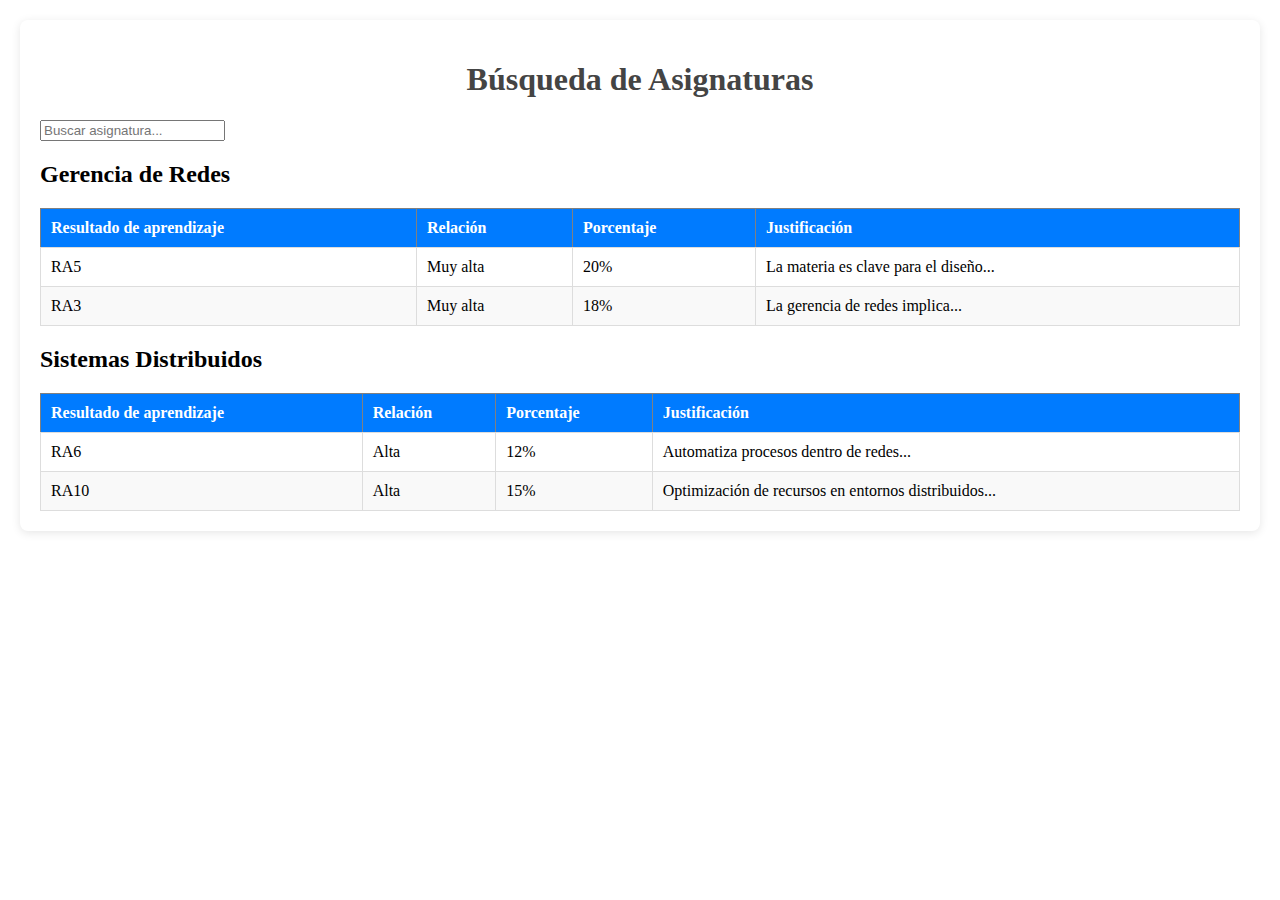
<file: app/modules/module-buscador-de-asignaturas/index.html>
<!DOCTYPE html>
<html lang="en">
<head>
    <meta charset="UTF-8">
    <meta name="viewport" content="width=device-width, initial-scale=1.0">
    <title>Búsqueda de Asignaturas</title>
    <link rel="stylesheet" href="style2.css">
    <script src="https://code.highcharts.com/highcharts.js"></script>
</head>
<body>
    <div class="container-app">
        <h1>Búsqueda de Asignaturas</h1>
        <input type="text" id="searchInput" placeholder="Buscar asignatura...">
        <div id="tablesContainer">
            <!-- Las tablas estarán aquí -->
        </div>
    </div>

    <script>
        // Datos de ejemplo
        const asignaturas = {
            "Gerencia de Redes": [
                { resultado: "RA5", relacion: "Muy alta", porcentaje: "20%", justificacion: "La materia es clave para el diseño..." },
                { resultado: "RA3", relacion: "Muy alta", porcentaje: "18%", justificacion: "La gerencia de redes implica..." }
                // Agrega más filas según sea necesario
            ],
            "Sistemas Distribuidos": [
                { resultado: "RA6", relacion: "Alta", porcentaje: "12%", justificacion: "Automatiza procesos dentro de redes..." },
                { resultado: "RA10", relacion: "Alta", porcentaje: "15%", justificacion: "Optimización de recursos en entornos distribuidos..." }
            ]
        };

        const searchInput = document.getElementById('searchInput');
        const tablesContainer = document.getElementById('tablesContainer');

        // Función para renderizar la tabla
        function renderTable(asignatura) {
            const rows = asignaturas[asignatura].map(row => `
                <tr>
                    <td>${row.resultado}</td>
                    <td>${row.relacion}</td>
                    <td>${row.porcentaje}</td>
                    <td>${row.justificacion}</td>
                </tr>
            `).join('');

            return `
                <h2>${asignatura}</h2>
                <table border="1">
                    <thead>
                        <tr>
                            <th>Resultado de aprendizaje</th>
                            <th>Relación</th>
                            <th>Porcentaje</th>
                            <th>Justificación</th>
                        </tr>
                    </thead>
                    <tbody>
                        ${rows}
                    </tbody>
                </table>
            `;
        }

        // Evento para la búsqueda
        searchInput.addEventListener('input', () => {
            const query = searchInput.value.toLowerCase();
            tablesContainer.innerHTML = '';

            Object.keys(asignaturas).forEach(asignatura => {
                if (asignatura.toLowerCase().includes(query)) {
                    tablesContainer.innerHTML += renderTable(asignatura);
                }
            });

            if (!tablesContainer.innerHTML) {
                tablesContainer.innerHTML = '<p>No se encontraron resultados.</p>';
            }
        });

        // Renderiza todas las tablas inicialmente
        Object.keys(asignaturas).forEach(asignatura => {
            tablesContainer.innerHTML += renderTable(asignatura);
        });
    </script>
</body>
</html>
</file>
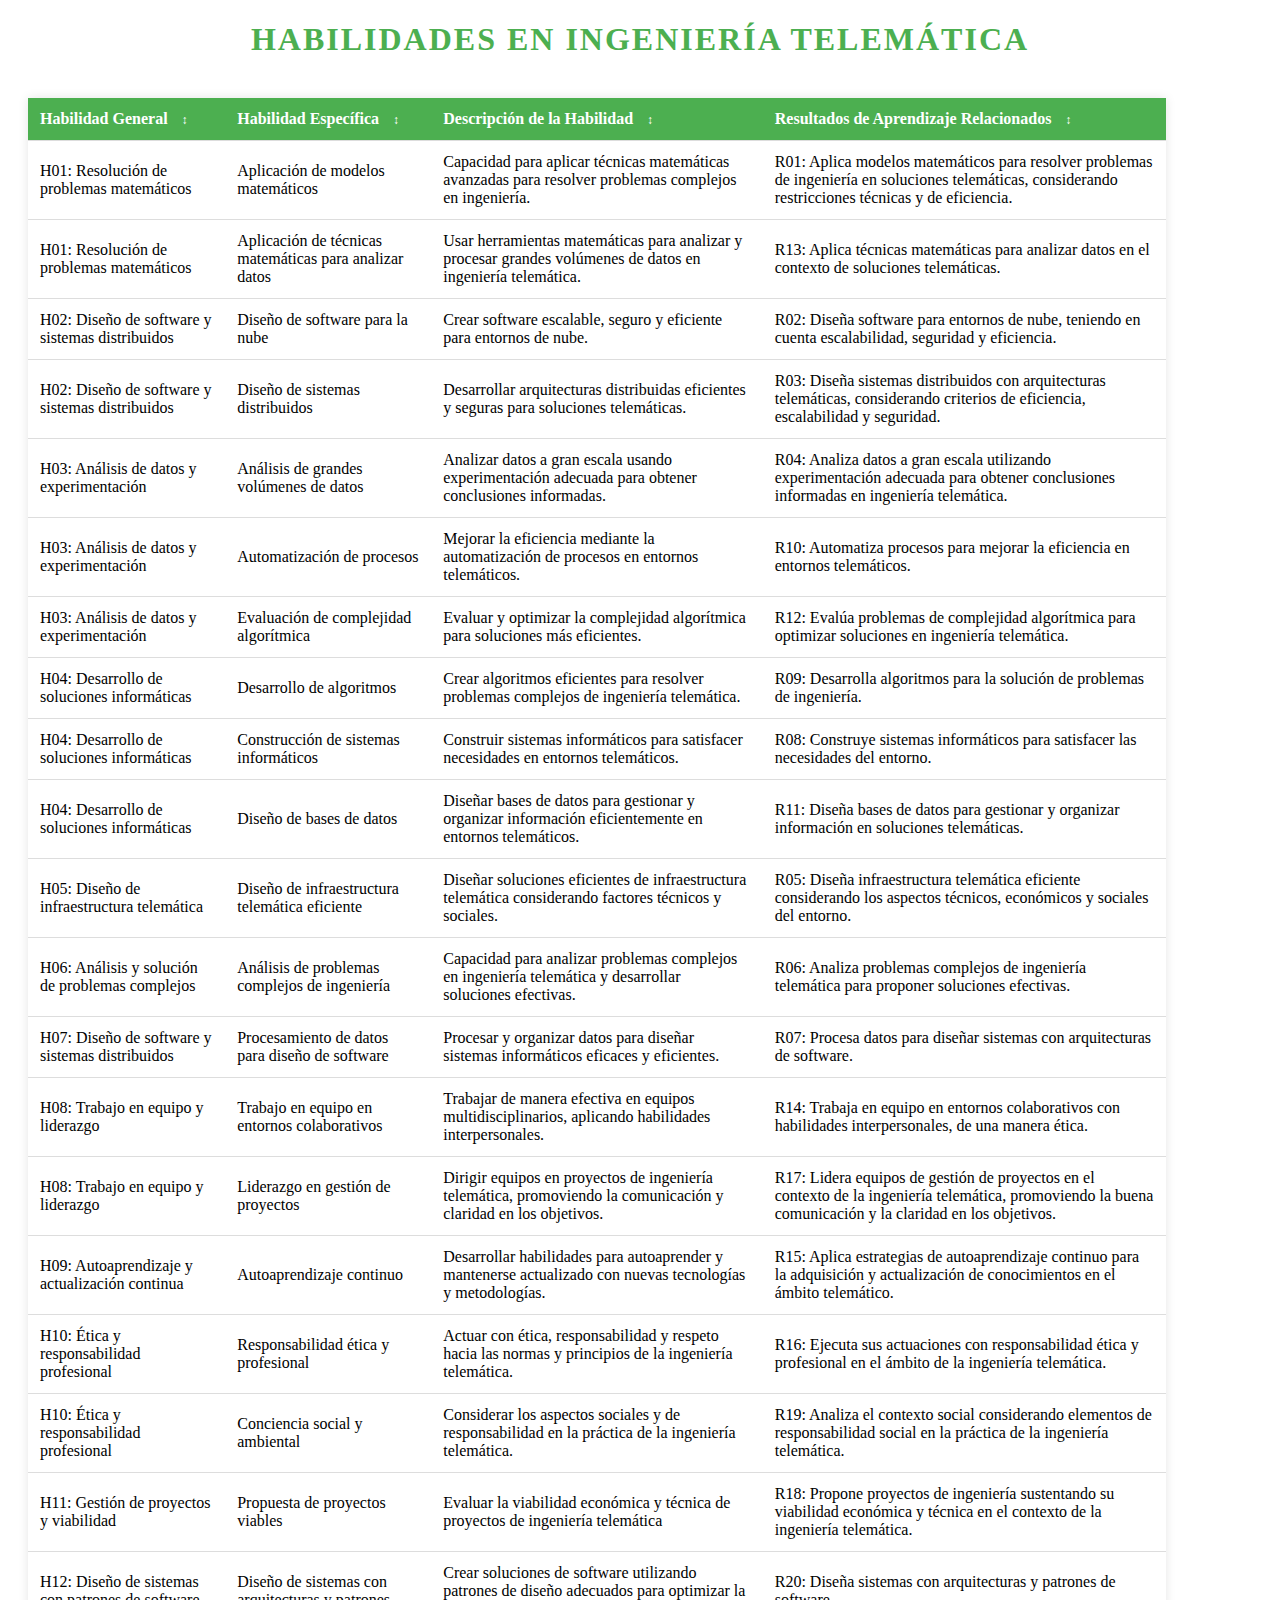
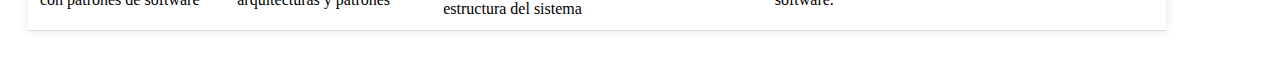
<file: app/modules/module-habilidades-ra/index.html>
<!DOCTYPE html>
<html lang="es">
<head>
  <meta charset="UTF-8">
  <meta name="viewport" content="width=device-width, initial-scale=1.0">
  <title>Tabla Interactiva de Habilidades en Ingeniería Telemática</title>
  <style>
    h1 {
      color: #4CAF50;
      text-align: center;
      margin-bottom: 20px;
      font-size: 32px;
      text-transform: uppercase;
      letter-spacing: 2px;
    }

    #tabla, #tableA {
      width: 90%;
      border-collapse: collapse;
      margin: 20px;
      background-color: white;
      box-shadow: 0 0 10px rgba(0, 0, 0, 0.1);
    }

    th, td {
      padding: 12px;
      text-align: left;
      border-bottom: 1px solid #ddd;
    }

    th {
      background-color: #4CAF50;
      color: white;
      cursor: pointer;
    }

    th:hover {
      background-color: #45a049;
    }

    tr:hover {
      background-color: #f1f1f1;
    }

    .container-app {
      overflow-x: auto;
      max-width: 100%;
    }

    .sorting-icon {
      margin-left: 10px;
      font-size: 12px;
    }
  </style>
</head>
<body>
  <h1>Habilidades en Ingeniería Telemática</h1>

  <div class="container-app">
    <table id="tabla">
      <thead>
        <tr>
          <th onclick="sortTable(0)">Habilidad General <span id="sort-icon-0" class="sorting-icon">&#8597;</span></th>
          <th onclick="sortTable(1)">Habilidad Específica <span id="sort-icon-1" class="sorting-icon">&#8597;</span></th>
          <th onclick="sortTable(2)">Descripción de la Habilidad <span id="sort-icon-2" class="sorting-icon">&#8597;</span></th>
          <th onclick="sortTable(3)">Resultados de Aprendizaje Relacionados <span id="sort-icon-3" class="sorting-icon">&#8597;</span></th>
        </tr>
      </thead>
      <tbody>
        <tr>
          <td>H01: Resolución de problemas matemáticos</td>
          <td>Aplicación de modelos matemáticos</td>
          <td>Capacidad para aplicar técnicas matemáticas avanzadas para resolver problemas complejos en ingeniería.</td>
          <td>R01: Aplica modelos matemáticos para resolver problemas de ingeniería en soluciones telemáticas, considerando restricciones técnicas y de eficiencia.</td>
        </tr>
        <tr>
          <td>H01: Resolución de problemas matemáticos</td>
          <td>Aplicación de técnicas matemáticas para analizar datos</td>
          <td>Usar herramientas matemáticas para analizar y procesar grandes volúmenes de datos en ingeniería telemática.</td>
          <td>R13: Aplica técnicas matemáticas para analizar datos en el contexto de soluciones telemáticas.</td>
        </tr>
        <tr>
          <td>H02: Diseño de software y sistemas distribuidos</td>
          <td>Diseño de software para la nube</td>
          <td>Crear software escalable, seguro y eficiente para entornos de nube.</td>
          <td>R02: Diseña software para entornos de nube, teniendo en cuenta escalabilidad, seguridad y eficiencia.</td>
        </tr>
        <tr>
          <td>H02: Diseño de software y sistemas distribuidos</td>
          <td>Diseño de sistemas distribuidos</td>
          <td>Desarrollar arquitecturas distribuidas eficientes y seguras para soluciones telemáticas.</td>
          <td>R03: Diseña sistemas distribuidos con arquitecturas telemáticas, considerando criterios de eficiencia, escalabilidad y seguridad.</td>
        </tr>
        <tr>
          <td>H03: Análisis de datos y experimentación</td>
          <td>Análisis de grandes volúmenes de datos</td>
          <td>Analizar datos a gran escala usando experimentación adecuada para obtener conclusiones informadas.</td>
          <td>R04: Analiza datos a gran escala utilizando experimentación adecuada para obtener conclusiones informadas en ingeniería telemática.</td>
        </tr>
        <tr>
          <td>H03: Análisis de datos y experimentación</td>
          <td>Automatización de procesos</td>
          <td>Mejorar la eficiencia mediante la automatización de procesos en entornos telemáticos.</td>
          <td>R10: Automatiza procesos para mejorar la eficiencia en entornos telemáticos.</td>
        </tr>
        <tr>
          <td>H03: Análisis de datos y experimentación</td>
          <td>Evaluación de complejidad algorítmica</td>
          <td>Evaluar y optimizar la complejidad algorítmica para soluciones más eficientes.</td>
          <td>R12: Evalúa problemas de complejidad algorítmica para optimizar soluciones en ingeniería telemática.</td>
        </tr>
        <tr>
          <td>H04: Desarrollo de soluciones informáticas</td>
          <td>Desarrollo de algoritmos</td>
          <td>Crear algoritmos eficientes para resolver problemas complejos de ingeniería telemática.</td>
          <td>R09: Desarrolla algoritmos para la solución de problemas de ingeniería.</td>
        </tr>
        <tr>
          <td>H04: Desarrollo de soluciones informáticas</td>
          <td>Construcción de sistemas informáticos</td>
          <td>Construir sistemas informáticos para satisfacer necesidades en entornos telemáticos.</td>
          <td>R08: Construye sistemas informáticos para satisfacer las necesidades del entorno.</td>
        </tr>
        <tr>
          <td>H04: Desarrollo de soluciones informáticas</td>
          <td>Diseño de bases de datos</td>
          <td>Diseñar bases de datos para gestionar y organizar información eficientemente en entornos telemáticos.</td>
          <td>R11: Diseña bases de datos para gestionar y organizar información en soluciones telemáticas.</td>
        </tr>
        <tr>
          <td>H05: Diseño de infraestructura telemática</td>
          <td>Diseño de infraestructura telemática eficiente</td>
          <td>Diseñar soluciones eficientes de infraestructura telemática considerando factores técnicos y sociales.</td>
          <td>R05: Diseña infraestructura telemática eficiente considerando los aspectos técnicos, económicos y sociales del entorno.</td>
        </tr>
        <tr>
          <td>H06: Análisis y solución de problemas complejos</td>
          <td>Análisis de problemas complejos de ingeniería</td>
          <td>Capacidad para analizar problemas complejos en ingeniería telemática y desarrollar soluciones efectivas.</td>
          <td>R06: Analiza problemas complejos de ingeniería telemática para proponer soluciones efectivas.</td>
        </tr>
        <tr>
          <td>H07: Diseño de software y sistemas distribuidos</td>
          <td>Procesamiento de datos para diseño de software</td>
          <td>Procesar y organizar datos para diseñar sistemas informáticos eficaces y eficientes.</td>
          <td>R07: Procesa datos para diseñar sistemas con arquitecturas de software.</td>
        </tr>
        <tr>
          <td>H08: Trabajo en equipo y liderazgo</td>
          <td>Trabajo en equipo en entornos colaborativos</td>
          <td>Trabajar de manera efectiva en equipos multidisciplinarios, aplicando habilidades interpersonales.</td>
          <td>R14: Trabaja en equipo en entornos colaborativos con habilidades interpersonales, de una manera ética.</td>
        </tr>
        <tr>
          <td>H08: Trabajo en equipo y liderazgo</td>
          <td>Liderazgo en gestión de proyectos</td>
          <td>Dirigir equipos en proyectos de ingeniería telemática, promoviendo la comunicación y claridad en los objetivos.</td>
          <td>R17: Lidera equipos de gestión de proyectos en el contexto de la ingeniería telemática, promoviendo la buena comunicación y la claridad en los objetivos.</td>
        </tr>
        <tr>
          <td>H09: Autoaprendizaje y actualización continua</td>
          <td>Autoaprendizaje continuo</td>
          <td>Desarrollar habilidades para autoaprender y mantenerse actualizado con nuevas tecnologías y metodologías.</td>
          <td>R15: Aplica estrategias de autoaprendizaje continuo para la adquisición y actualización de conocimientos en el ámbito telemático.</td>
        </tr>
        <tr>
          <td>H10: Ética y responsabilidad profesional</td>
          <td>Responsabilidad ética y profesional</td>
          <td>Actuar con ética, responsabilidad y respeto hacia las normas y principios de la ingeniería telemática.</td>
          <td>R16: Ejecuta sus actuaciones con responsabilidad ética y profesional en el ámbito de la ingeniería telemática.</td>
        </tr>

        <tr>
          <td>H10: Ética y responsabilidad profesional</td>
          <td>Conciencia social y ambiental</td>
          <td>Considerar los aspectos sociales y de responsabilidad en la práctica de la ingeniería telemática.</td>
          <td>R19: Analiza el contexto social considerando elementos de responsabilidad social en la práctica de la ingeniería telemática.</td>
        </tr>


        <tr>
          <td>H11: Gestión de proyectos y viabilidad</td>
          <td>Propuesta de proyectos viables</td>
          <td>Evaluar la viabilidad económica y técnica de proyectos de ingeniería telemática</td>
          <td>R18: Propone proyectos de ingeniería sustentando su viabilidad económica y técnica en el contexto de la ingeniería telemática.</td>
        </tr>

        <tr>
          <td>H12: Diseño de sistemas con patrones de software</td>
          <td>Diseño de sistemas con arquitecturas y patrones</td>
          <td>Crear soluciones de software utilizando patrones de diseño adecuados para optimizar la estructura del sistema</td>
          <td>R20: Diseña sistemas con arquitecturas y patrones de software.</td>
        </tr>


      </tbody>
    </table>
  </div>

  <script>
    let sortDirection = [false, false, false, false]; // False means descending, true means ascending.

    function sortTable(columnIndex) {
      const table = document.getElementById("tabla");
      const rows = Array.from(table.rows).slice(1); // Exclude header row

      // Toggle sort direction
      sortDirection[columnIndex] = !sortDirection[columnIndex];

      rows.sort((rowA, rowB) => {
        const cellA = rowA.cells[columnIndex].innerText;
        const cellB = rowB.cells[columnIndex].innerText;

        // Ascending
        if (sortDirection[columnIndex]) {
          return cellA.localeCompare(cellB);
        }

        // Descending
        return cellB.localeCompare(cellA);
      });

      // Reorder rows
      rows.forEach(row => table.appendChild(row));

      // Update sorting icon
      updateSortingIcons(columnIndex);
    }

    function updateSortingIcons(columnIndex) {
      const icons = document.querySelectorAll(".sorting-icon");
      icons.forEach(icon => icon.innerHTML = "&#8597;"); // Reset all icons

      const icon = document.getElementById(`sort-icon-${columnIndex}`);
      icon.innerHTML = sortDirection[columnIndex] ? "&#8593;" : "&#8595;"; // Up or down arrow
    }
  </script>
</body>
</html>
</file>
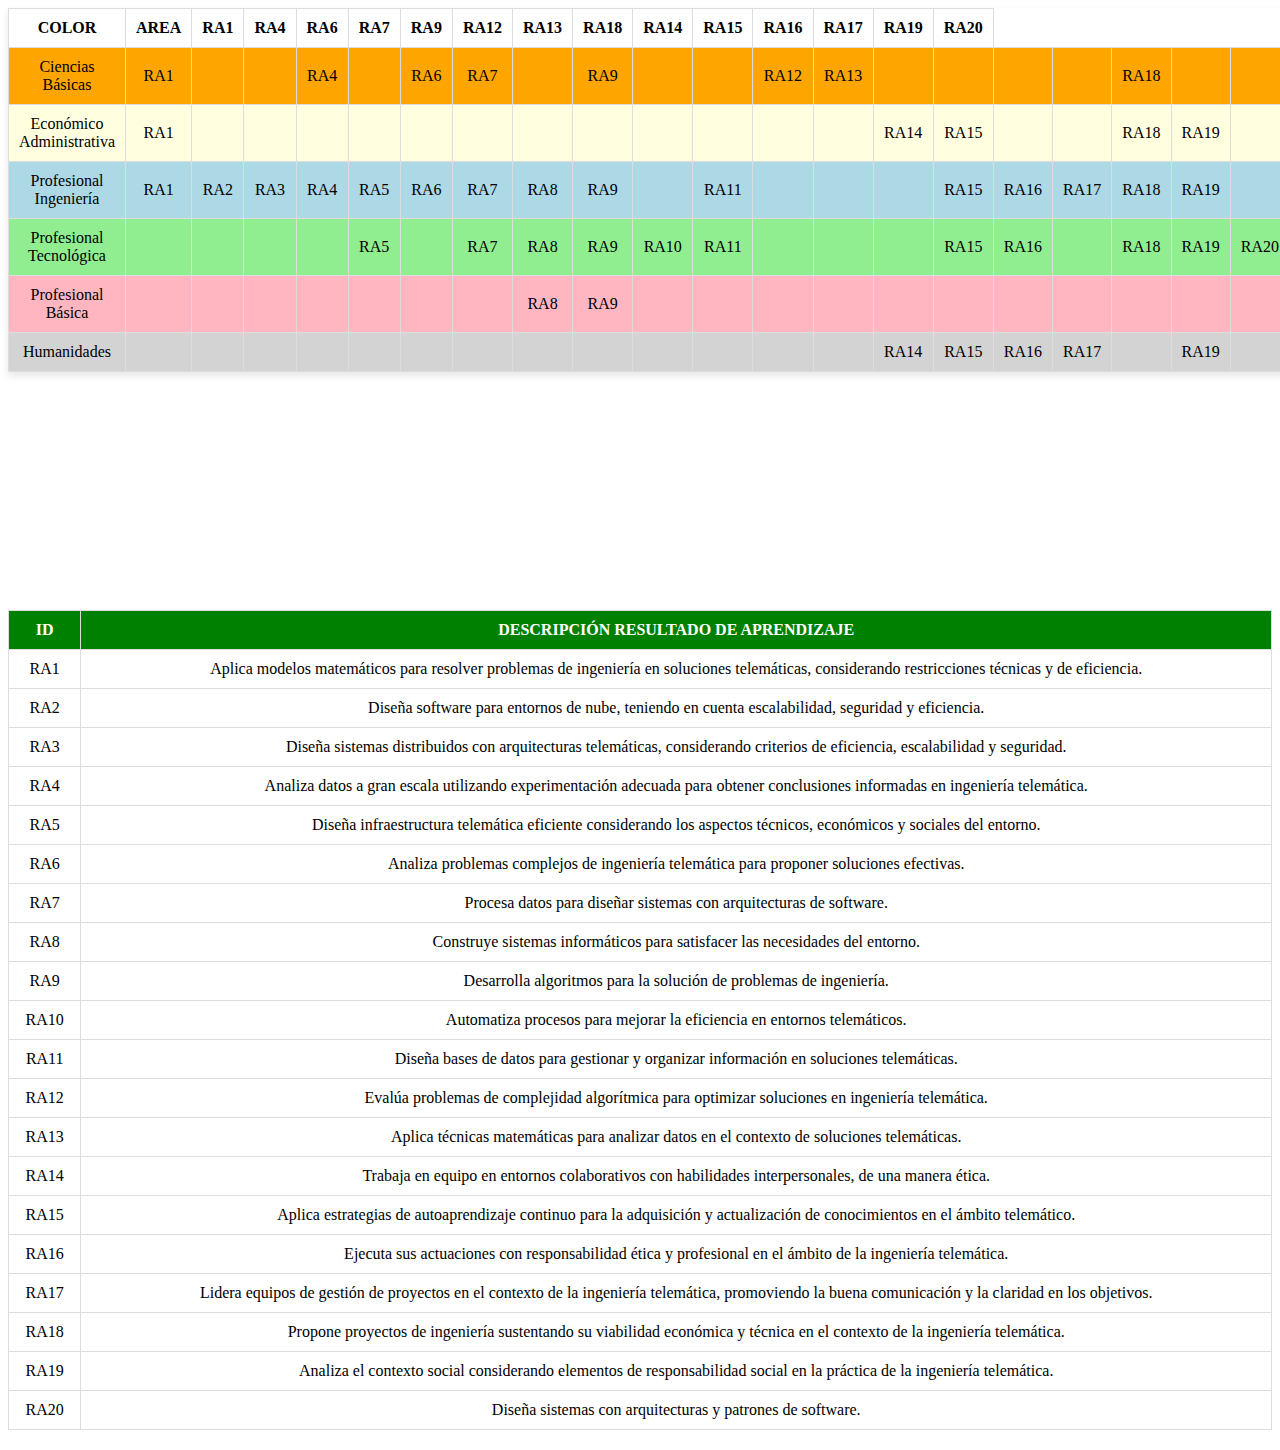
<file: app/modules/module-ra-x-area/index.html>
<!DOCTYPE html>
<html lang="es">
<head>
    <meta charset="UTF-8">
    <meta name="viewport" content="width=device-width, initial-scale=1.0">
    <title>Tablas de Resultados de Aprendizaje</title>
    <style>
        /* Estilo para las tablas */
        table {
            width: 100%;
            border-collapse: collapse;
            margin-bottom: 20px;
        }

        th, td {
            padding: 10px;
            text-align: center;
            border: 1px solid #ddd;
        }

        /* Estilos de la tabla A */
        #tableA {
            background-color: #fff;
            z-index: 10;
            box-shadow: 0 4px 8px rgba(0, 0, 0, 0.1);
        }

        /* Estilos de la tabla B */
        #tableB {
            margin-top: 200px;
            background-color: #fff;
            z-index: 5;
        }

        /* Estilo de las filas */
        .row {
            height: 50px;
        }

        .row1 { background-color: orange; }
        .row2 { background-color: lightyellow; }
        .row3 { background-color: lightblue; }
        .row4 { background-color: lightgreen; }
        .row5 { background-color: lightpink; }
        .row6 { background-color: lightgray; }

        /* Estilos de los encabezados de la tabla B */
        #tableB th {
            background-color: green;
            color: white;
        }

        /* Resaltado cuando seleccionas una celda */
        .highlight {
            background-color: lightgreen;
            color: darkgreen;
        }

        .highlight-cell {
            background-color: lightyellow;
            font-size: 1.2em;
        }
    </style>
</head>
<body>

    <!-- Tabla A (Fija en la parte superior) -->
    <table id="tableA">
        <thead>
            <tr>
                <th>COLOR</th>
                <th>AREA</th>
                <th>RA1</th>
                <th>RA4</th>
                <th>RA6</th>
                <th>RA7</th>
                <th>RA9</th>
                <th>RA12</th>
                <th>RA13</th>
                <th>RA18</th>
                <th>RA14</th>
                <th>RA15</th>
                <th>RA16</th>
                <th>RA17</th>
                <th>RA19</th>
                <th>RA20</th>
            </tr>
        </thead>
        <tbody>
            <tr class="row1">
                <td>Ciencias Básicas</td>
                <td>RA1</td>
                <td></td>
                <td></td>
                <td>RA4</td>
                <td></td>
                <td>RA6</td>
                <td>RA7</td>
                <td></td>
                <td>RA9</td>
                <td></td>
                <td></td>
                <td>RA12</td>
                <td>RA13</td>
                <td></td>
                <td></td>
                <td></td>
                <td></td>
                <td>RA18</td>
                <td></td>
                <td></td>
            </tr>
            <tr class="row2">
                <td>Económico Administrativa</td>
                <td>RA1</td>
                <td></td>
                <td></td>
                <td></td>
                <td></td>
                <td></td>
                <td></td>
                <td></td>
                <td></td>
                <td></td>
                <td></td>
                <td></td>
                <td></td>
                <td>RA14</td>
                <td>RA15</td>
                <td></td>
                <td></td>
                <td>RA18</td>
                <td>RA19</td>
                <td></td>
            </tr>
            <tr class="row3">
                <td>Profesional Ingeniería</td>
                <td>RA1</td>
                <td>RA2</td>
                <td>RA3</td>
                <td>RA4</td>
                <td>RA5</td>
                <td>RA6</td>
                <td>RA7</td>
                <td>RA8</td>
                <td>RA9</td>
                <td></td>
                <td>RA11</td>
                <td></td>
                <td></td>
                <td></td>
                <td>RA15</td>
                <td>RA16</td>
                <td>RA17</td>
                <td>RA18</td>
                <td>RA19</td>
                <td></td>
            </tr>
            <tr class="row4">
                <td>Profesional Tecnológica</td>
                <td></td>
                <td></td>
                <td></td>
                <td></td>
                <td>RA5</td>
                <td></td>
                <td>RA7</td>
                <td>RA8</td>
                <td>RA9</td>
                <td>RA10</td>
                <td>RA11</td>
                <td></td>
                <td></td>
                <td></td>
                <td>RA15</td>
                <td>RA16</td>
                <td></td>
                <td>RA18</td>
                <td>RA19</td>
                <td>RA20</td>
            </tr>
            <tr class="row5">
                <td>Profesional Básica</td>
                <td></td>
                <td></td>
                <td></td>
                <td></td>
                <td></td>
                <td></td>
                <td></td>
                <td>RA8</td>
                <td>RA9</td>
                <td></td>
                <td></td>
                <td></td>
                <td></td>
                <td></td>
                <td></td>
                <td></td>
                <td></td>
                <td></td>
                <td></td>
                <td></td>
            </tr>
            <tr class="row6">
                <td>Humanidades</td>
                <td></td>
                <td></td>
                <td></td>
                <td></td>
                <td></td>
                <td></td>
                <td></td>
                <td></td>
                <td></td>
                <td></td>
                <td></td>
                <td></td>
                <td></td>
                <td>RA14</td>
                <td>RA15</td>
                <td>RA16</td>
                <td>RA17</td>
                <td></td>
                <td>RA19</td>
                <td></td>
            </tr>
        </tbody>
    </table>
    <br>

    <!-- Tabla B -->
    <table id="tableB">
        <thead>
            <tr>
                <th>ID</th>
                <th>DESCRIPCIÓN RESULTADO DE APRENDIZAJE</th>
            </tr>
        </thead>
        <tbody>
            <tr data-id="RA1">
                <td>RA1</td>
                <td>Aplica modelos matemáticos para resolver problemas de ingeniería en soluciones telemáticas, considerando restricciones técnicas y de eficiencia.</td>
            </tr>
            <tr data-id="RA2">
                <td>RA2</td>
                <td>Diseña software para entornos de nube, teniendo en cuenta escalabilidad, seguridad y eficiencia.</td>
            </tr>
            <tr data-id="RA3">
                <td>RA3</td>
                <td>Diseña sistemas distribuidos con arquitecturas telemáticas, considerando criterios de eficiencia, escalabilidad y seguridad.</td>
            </tr>
            <tr data-id="RA4">
                <td>RA4</td>
                <td>Analiza datos a gran escala utilizando experimentación adecuada para obtener conclusiones informadas en ingeniería telemática.</td>
            </tr>
            <!-- Agrega las demás filas de la tabla B de manera similar -->
        <tr data-id="RA5">
            <td>RA5</td>
            <td>Diseña infraestructura telemática eficiente considerando los aspectos técnicos, económicos y sociales del entorno.</td>
        </tr>
        <tr data-id="RA6">
            <td>RA6</td>
            <td>Analiza problemas complejos de ingeniería telemática para proponer soluciones efectivas.</td>
        </tr>
        <tr data-id="RA7">
            <td>RA7</td>
            <td>Procesa datos para diseñar sistemas con arquitecturas de software.</td>
        </tr>
        <tr data-id="RA8">
            <td>RA8</td>
            <td>Construye sistemas informáticos para satisfacer las necesidades del entorno.</td>
        </tr>
        <tr data-id="RA9">
            <td>RA9</td>
            <td>Desarrolla algoritmos para la solución de problemas de ingeniería.</td>
        </tr>
        <tr data-id="RA10">
            <td>RA10</td>
            <td>Automatiza procesos para mejorar la eficiencia en entornos telemáticos.</td>
        </tr>
        <tr data-id="RA11">
            <td>RA11</td>
            <td>Diseña bases de datos para gestionar y organizar información en soluciones telemáticas.</td>
        </tr>
        <tr data-id="RA12">
            <td>RA12</td>
            <td>Evalúa problemas de complejidad algorítmica para optimizar soluciones en ingeniería telemática.</td>
        </tr>
        <tr data-id="RA13">
            <td>RA13</td>
            <td>Aplica técnicas matemáticas para analizar datos en el contexto de soluciones telemáticas.</td>
        </tr>
        <tr data-id="RA14">
            <td>RA14</td>
            <td>Trabaja en equipo en entornos colaborativos con habilidades interpersonales, de una manera ética.</td>
        </tr>
        <tr data-id="RA15">
            <td>RA15</td>
            <td>Aplica estrategias de autoaprendizaje continuo para la adquisición y actualización de conocimientos en el ámbito telemático.</td>
        </tr>
        <tr data-id="RA16">
            <td>RA16</td>
            <td>Ejecuta sus actuaciones con responsabilidad ética y profesional en el ámbito de la ingeniería telemática.</td>
        </tr>
        <tr data-id="RA17">
            <td>RA17</td>
            <td>Lidera equipos de gestión de proyectos en el contexto de la ingeniería telemática, promoviendo la buena comunicación y la claridad en los objetivos.</td>
        </tr>
        <tr data-id="RA18">
            <td>RA18</td>
            <td>Propone proyectos de ingeniería sustentando su viabilidad económica y técnica en el contexto de la ingeniería telemática.</td>
        </tr>
        <tr data-id="RA19">
            <td>RA19</td>
            <td>Analiza el contexto social considerando elementos de responsabilidad social en la práctica de la ingeniería telemática.</td>
        </tr>
        <tr data-id="RA20">
            <td>RA20</td>
            <td>Diseña sistemas con arquitecturas y patrones de software.</td>
        </tr>


        </tbody>
    </table>

    <script>
        // Selecciona las filas de la tabla B
        const rowsB = document.querySelectorAll("#tableB tbody tr");
        const tableA = document.querySelector("#tableA");

        rowsB.forEach(row => {
            row.addEventListener('click', () => {
                // Resalta la fila seleccionada
                rowsB.forEach(r => r.classList.remove('highlight'));
                row.classList.add('highlight');
                
                // Extrae el ID de la fila seleccionada
                const selectedId = row.getAttribute("data-id");

                // Busca las celdas en la tabla A y resalta las correspondientes
                const cellsA = tableA.querySelectorAll("td");
                cellsA.forEach(cell => {
                    if (cell.textContent === selectedId) {
                        cell.classList.add('highlight-cell');
                    } else {
                        cell.classList.remove('highlight-cell');
                    }
                });
            });
        });

        // Resalta las celdas de la tabla A cuando se hace clic
        const cellsA = tableA.querySelectorAll("td");
        cellsA.forEach(cell => {
            cell.addEventListener('click', () => {
                // Resalta la columna correspondiente
                const colIndex = cell.cellIndex;
                const headers = tableA.querySelectorAll("th");
                headers[colIndex].style.fontSize = "1.2em";
                cellsA.forEach(c => {
                    if (c.cellIndex === colIndex) {
                        c.classList.add('highlight-cell');
                    } else {
                        c.classList.remove('highlight-cell');
                    }
                });
            });
        });
    </script>

</body>
</html>
</file>
<file: app/modules/module-buscador-de-asignaturas/style2.css>
/* Estilos generales */

.container-app {
    max-width: 1200px;
    margin: 20px auto;
    padding: 20px;
    background-color: #fff;
    box-shadow: 0 2px 10px rgba(0, 0, 0, 0.1);
    border-radius: 8px;
}

h1 {
    text-align: center;
    color: #444;
}

/* Estilos del buscador */
#search {
    width: 100%;
    padding: 10px;
    font-size: 16px;
    border: 1px solid #ddd;
    border-radius: 4px;
    margin-bottom: 20px;
    box-sizing: border-box;
}

#search:focus {
    outline: none;
    border-color: #007bff;
    box-shadow: 0 0 5px rgba(0, 123, 255, 0.5);
}

/* Estilos de la tabla */
.table-container {
    display: none;
    overflow-x: auto;
}

table {
    width: 100%;
    border-collapse: collapse;
    margin-top: 20px;
    text-align: left;
}

thead th {
    background-color: #007bff;
    color: #fff;
    padding: 10px;
    font-weight: bold;
    text-align: left;
}

tbody td {
    padding: 10px;
    border: 1px solid #ddd;
}

tbody tr:nth-child(even) {
    background-color: #f9f9f9;
}

tbody tr:hover {
    background-color: #f1f1f1;
}

/* Mensaje si no hay asignaturas encontradas */
.no-results {
    display: none;
    color: #666;
    text-align: center;
    margin-top: 20px;
}
</file>
